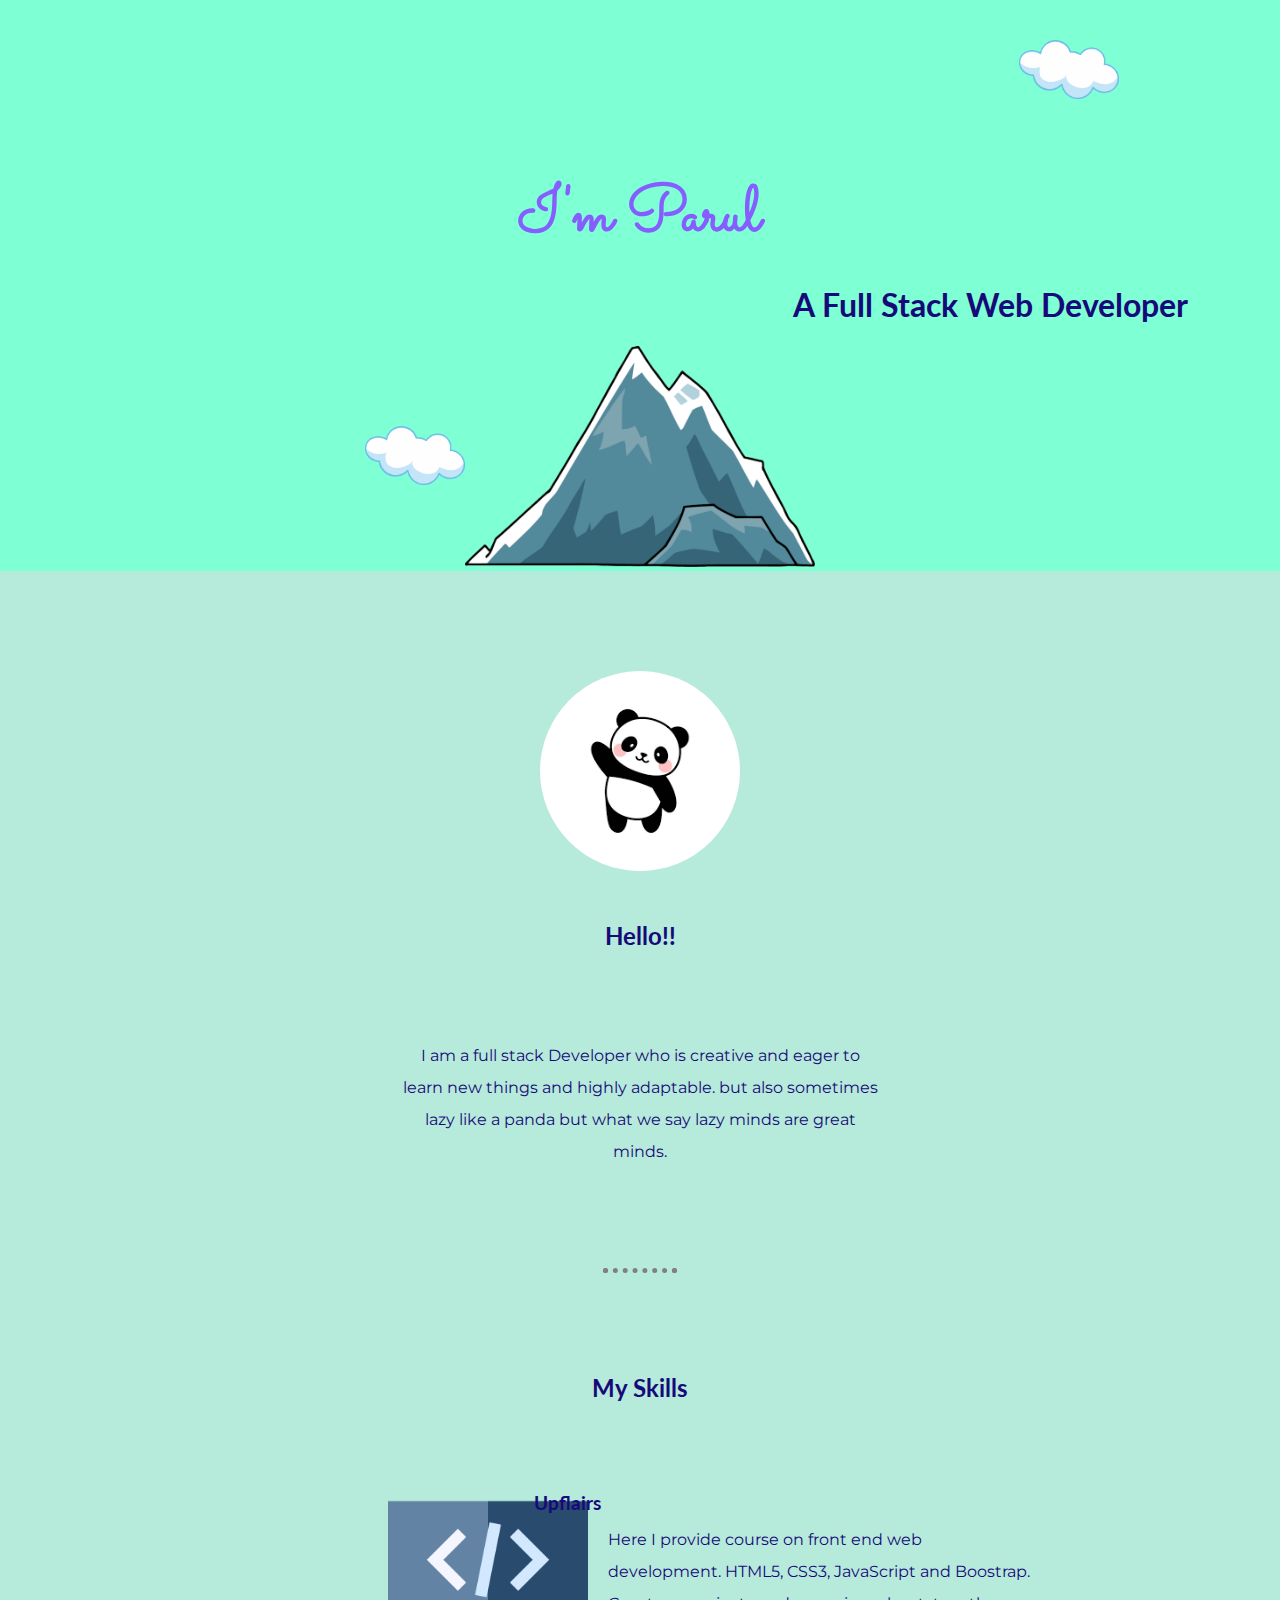
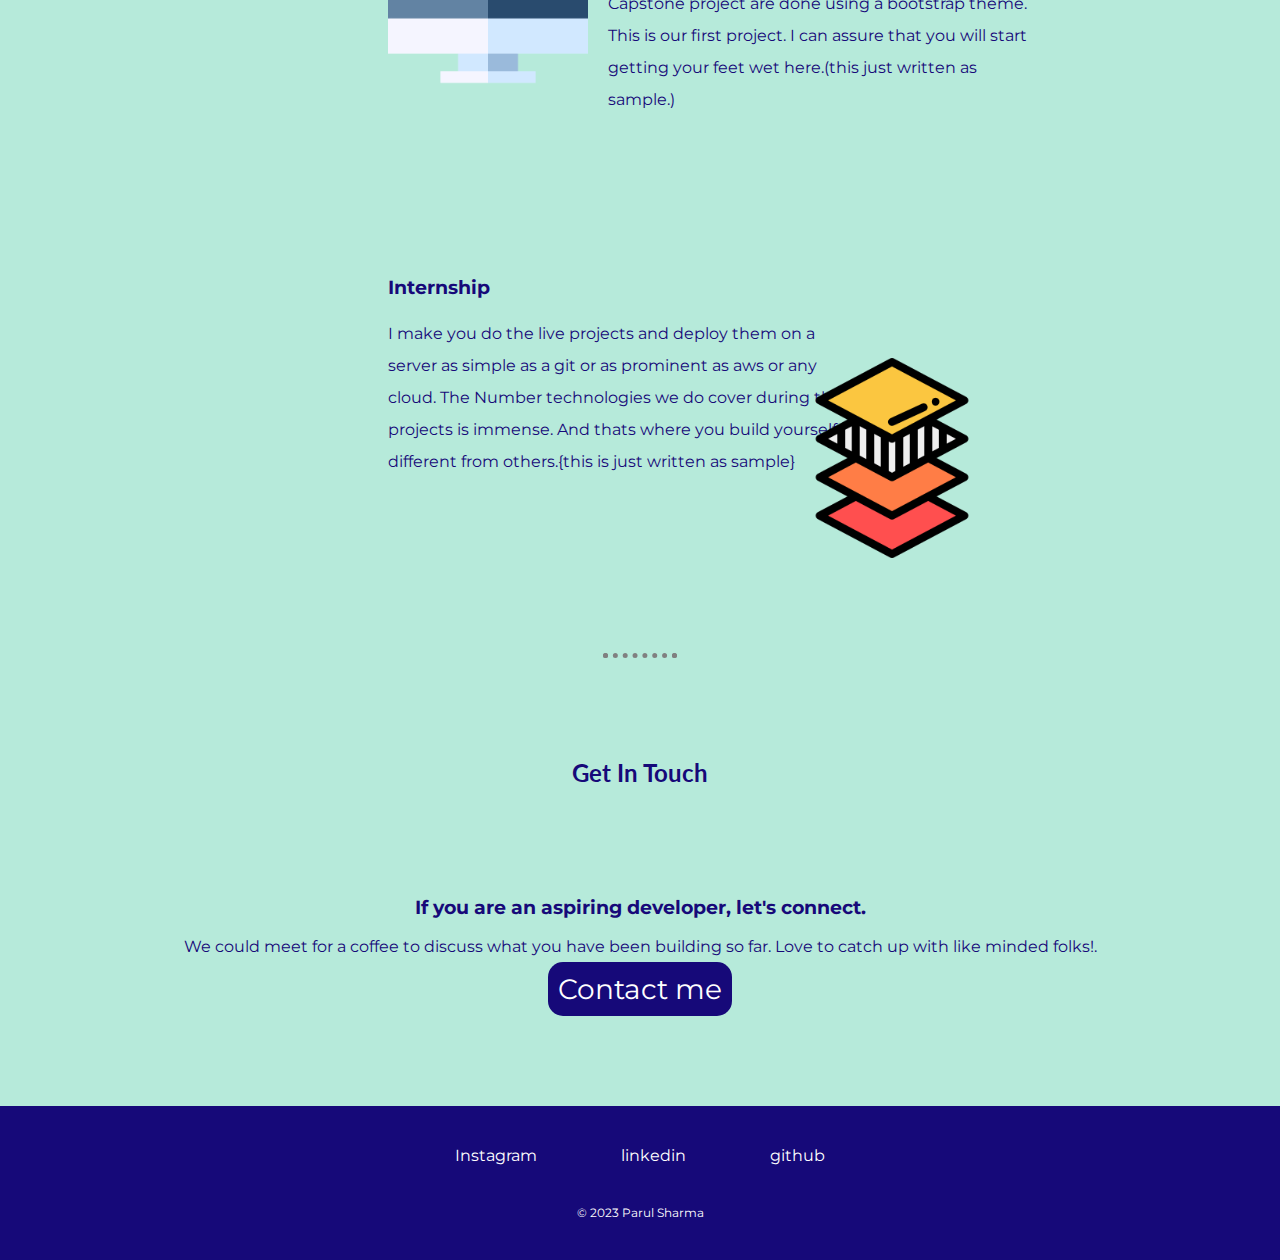
<file: index.html>
<!DOCTYPE html>
<html lang="en">
<head>
    <meta charset="UTF-8">
    <title>Parul Sharma</title>
    <link rel="stylesheet" href="css/images/style.css">
    <link rel="preconnect" href="https://fonts.googleapis.com">
    <link rel="preconnect" href="https://fonts.gstatic.com" crossorigin>
    <link href="https://fonts.googleapis.com/css2?family=Montserrat&display=swap" rel="stylesheet">
    <!-- <link href="https://fonts.googleapis.com/css2?family=Anton&family=Inspiration&family=Sedgwick+Ave+Display&display=swap" rel="stylesheet"> -->
    <link href="https://fonts.googleapis.com/css2?family=Sacramento&display=swap" rel="stylesheet">
    <link href="https://fonts.googleapis.com/css2?family=Dancing+Script:wght@700&family=Lato:wght@300&family=Montserrat:wght@500&display=swap" rel="stylesheet">
</head>
<body>
    <div class="top-section">
        <img src="css/images/cloud.png" class="top-cloud" alt="cloud">
        <h1 class="heading" >I'm Parul</h1>
        <h1 class="bio"> A Full Stack Web Developer</h1>
        <img src="css/images/cloud.png" class="bottom-cloud" alt="cloud">
        <img src="css/images/mountain.png"class="mountain" alt="mountain">
    </div>
    <div class="middle-section">
        <img class="profile-pic" src="css/images/pic.png" alt="">
        <h2>Hello!!</h2>
        <p class="intro">I am a full stack Developer who is creative and eager to learn new things and highly adaptable.
            but also sometimes lazy like a panda but what we say lazy minds are great minds.
        </p>
    </div>
    <hr>
    <div class="div-2">
        <h2>My Skills</h2>
        <img class="code" src="css/images/code.png" alt="">
        <h3 class="first">Upflairs</h3>
        <p class="p1">Here I provide course on front end web development. HTML5, CSS3, JavaScript and Boostrap. 
            Capstone project are done using a bootstrap theme. This is our first project. 
            I can assure that you will start getting your feet wet here.(this just written as sample.)
        </p>
        <h3 class="second code">Internship</h3>
        <p class="p2">I make you do the live projects and deploy them on a server as simple as a git or as prominent as
            aws or any cloud. The Number technologies we do cover during the projects is immense. And thats 
            where you build yourself different from others.{this is just written as sample}
        </p>
        <img class="layout"src="css/images/layout.png" alt="">
    </div>
    <hr>
    <div class="middle-section">
    <h2>Get In Touch</h2>
    <h3>If you are an aspiring developer, let's connect.</h3>
    <p>We could meet for a coffee to discuss what you have been building so far. Love to catch up with like minded folks!.</p>

    <a class="contact" href="mailto:parulsharmadot4901@gmail.com">Contact me</a>
    </div>
    <div class="footer">
        <div class="social">
            <a class="social-link" target="_blank" href="https://www.instagram.com/pa.rul_/">Instagram</a>
            <a class="social-link"  target="_blank" href="https://www.linkedin.com/in/parul-sharma-b54776270/">linkedin</a>
            <a class="social-link" target="_blank" href="">github</a>
        </div>
        <p class="copyright">© 2023 Parul Sharma</p>

    </div>
    
    
</body>
</html>
</file>
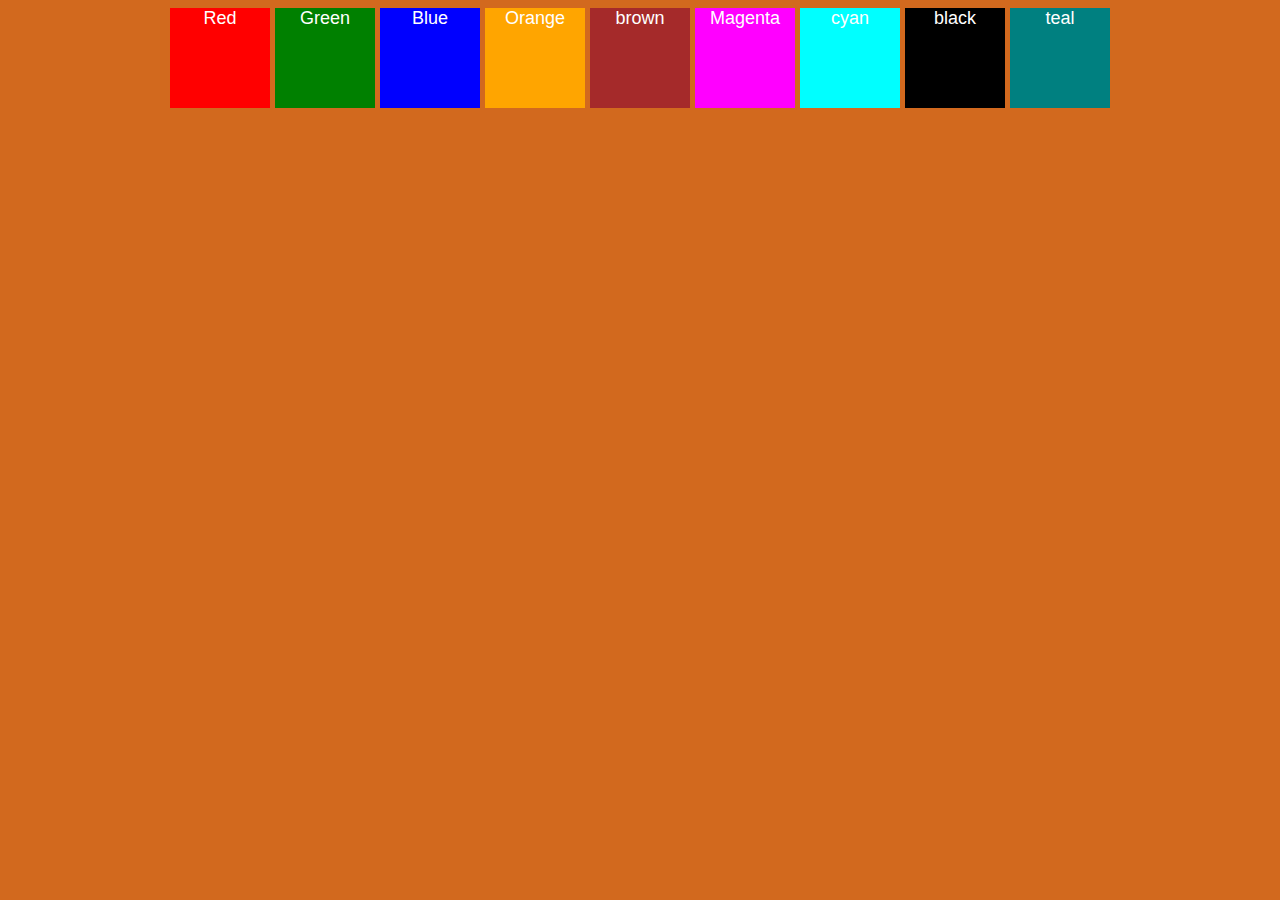
<file: day12/index.html>
<!DOCTYPE html>
<html lang="en">
<head>
    <meta charset="UTF-8">
    <meta name="viewport" content="width=device-width, initial-scale=1.0">
    <title>Responsive designs</title>
    <link rel="stylesheet" href="style.css">
</head>
<body>
    <div class="red">Red</div>
    <div class="green">Green</div>
    <div class="blue">Blue</div>
    <div class="orange">Orange</div>
    <div class="brown">brown</div>
    <div class="magenta">Magenta</div>
    <div class="cyan">cyan</div>
    <div class="black">black</div>
    <div class="teal">teal</div>

</body>
</html>
</file>
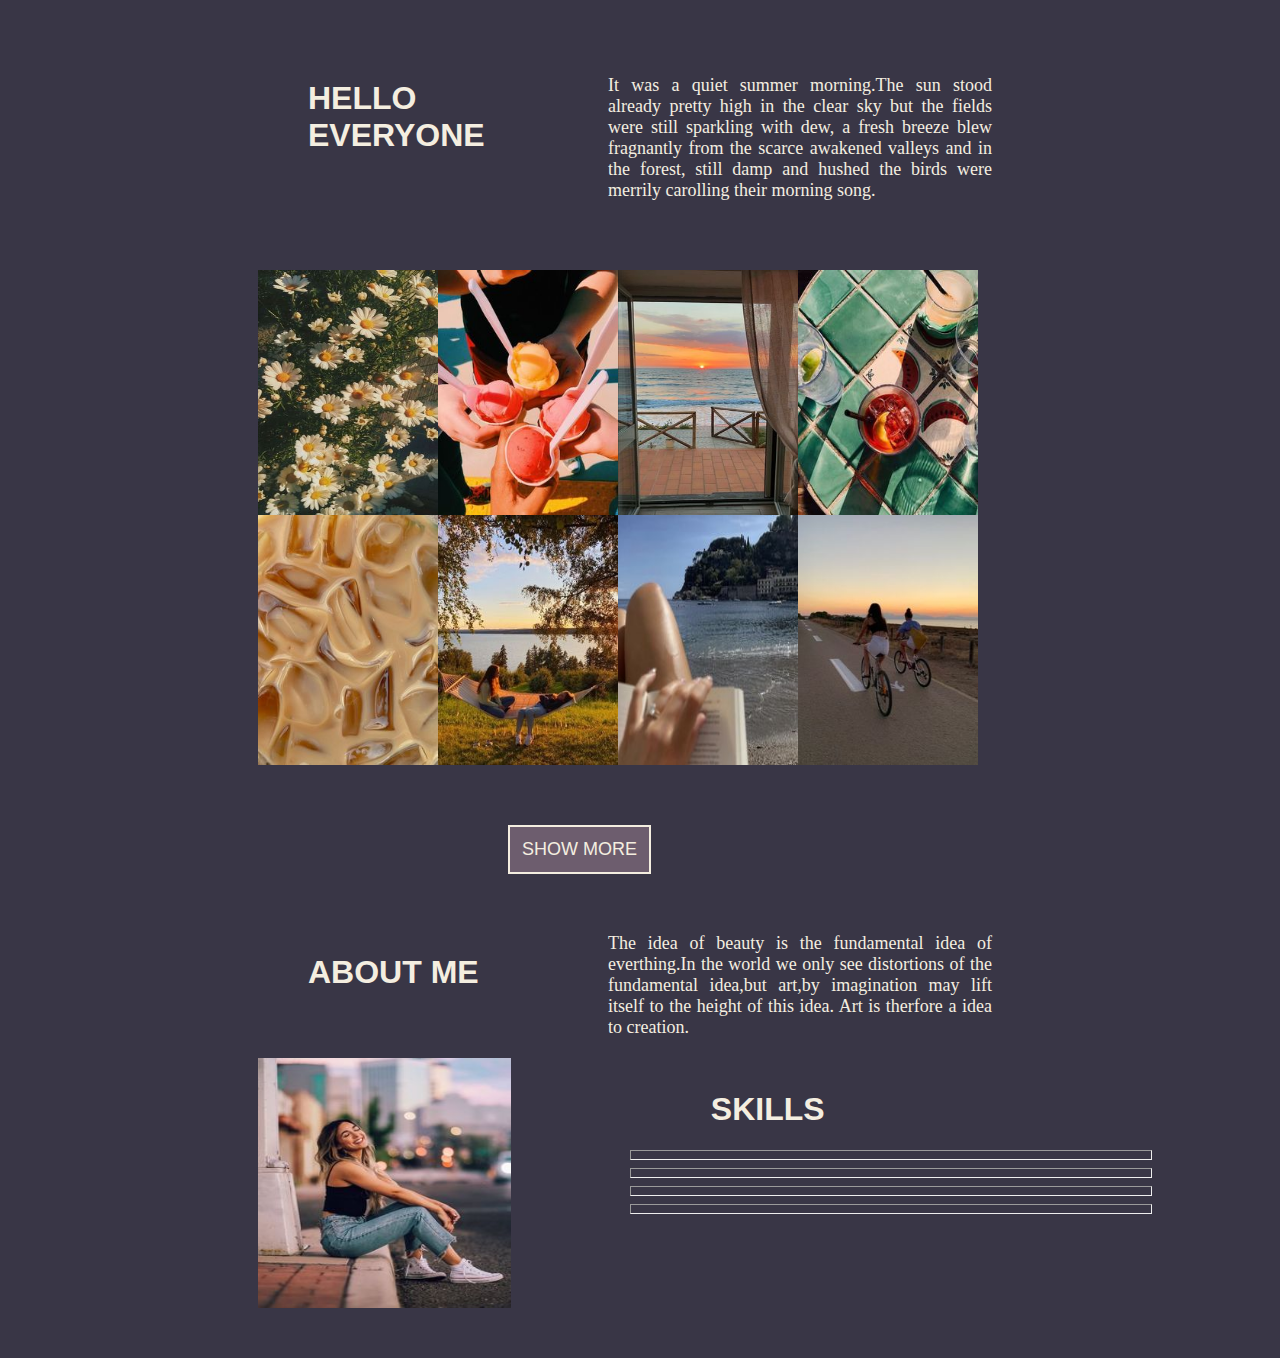
<file: profile.html>
<!DOCTYPE html>
<html lang="en">
<head>
    <meta charset="UTF-8">
    <title>my blog</title>
    <link rel="stylesheet" href="css/style.css">
</head>
<body>
    <h1 class="hello">HELLO <br> EVERYONE</h1>
    <p class="para1">It was a quiet summer morning.The sun stood already pretty high in the clear 
        sky but the fields were still sparkling with dew, a fresh breeze blew fragnantly
        from the scarce awakened valleys and in the forest, still damp and hushed the 
        birds were merrily carolling their morning song.
    </p>
    <img src="images/img1.jpg" class="first">
    <img src="images/img2.jpg" alt="" class="second">
    <img src="images/img3.jpg" alt="" class="third">
    <img src="images/img4.jpg" alt="" class="fourth">
    <div class="break"><br></div>
    <img src="images/img5.jpg" alt="" class="fifth second_row">
    <img src="images/img6.jpg" alt="" class="sixth second_row">
    <img src="images/img7.jpg" alt="" class="seventh second_row">
    <img src="images/img8.jpg" alt="" class="eight second_row">
    <div class="break"><br></div>
    <button class="fb">SHOW MORE</button>
    <div class="break1"><br></div>
    <h1 class="hello second1">ABOUT ME</h1>
    <p class="para1">
        The idea of beauty is the fundamental idea of everthing.In the world we only see distortions of the 
        fundamental idea,but art,by imagination may lift itself to the height of this idea.
        Art is therfore a idea to creation.
    </p>
    <img src="images/img.jpg" alt="" class="pic">
    <h1 class="hello third1">SKILLS</h1>
    <hr>
    <hr>
    <hr>
    <hr>
</body>
</html>
</file>
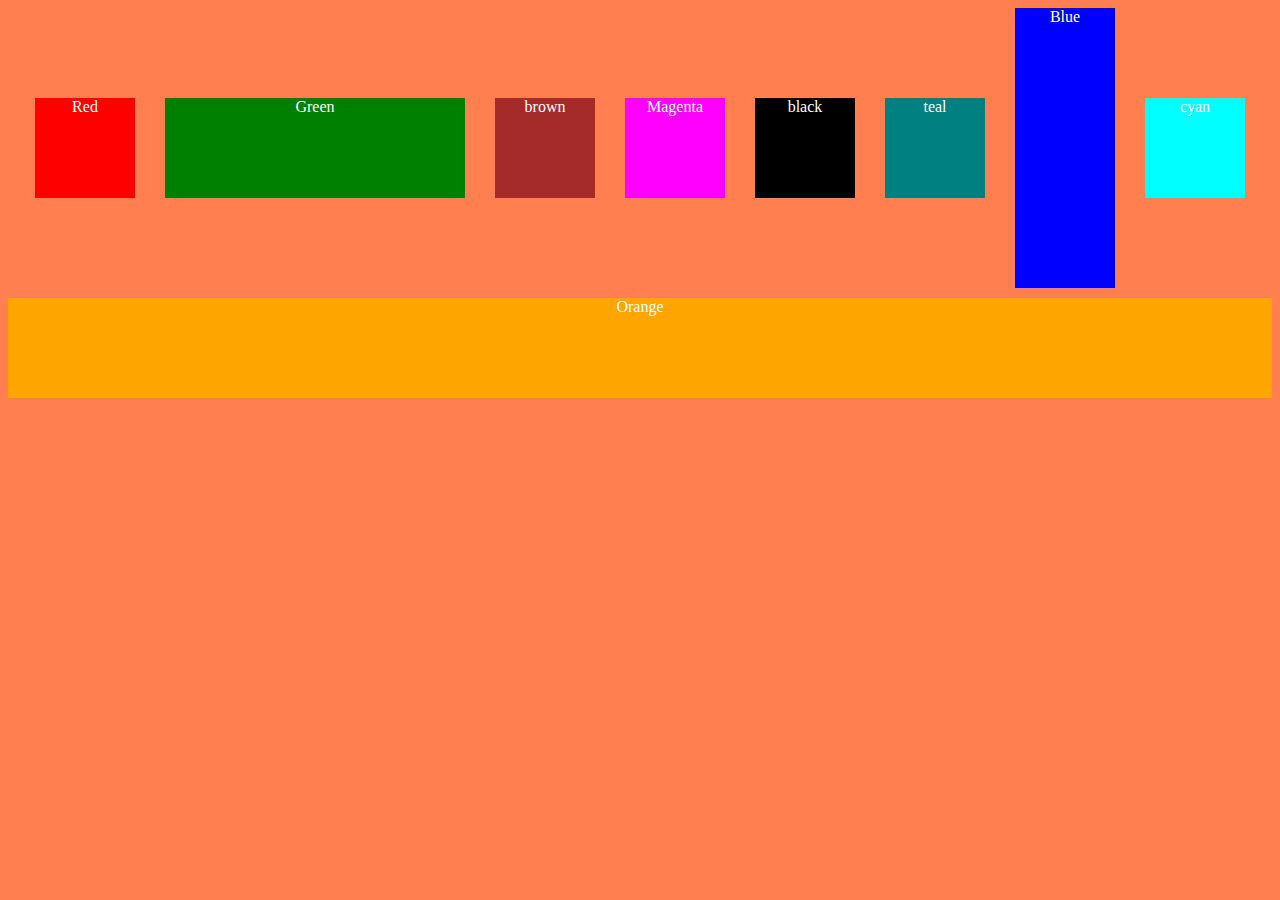
<file: day12/layout.html>
<!DOCTYPE html>
<html lang="en">
<head>
    <meta charset="UTF-8">
    <meta name="viewport" content="width=device-width, initial-scale=1.0">
    <title>flexbox</title>
    <link rel="stylesheet" href="layout.css">
</head>
<body>
    <div class="container">
        <div class="box red">Red</div>
        <div class="box green">Green</div>
        <div class="box blue">Blue</div>
        <div class="box orange">Orange</div>
        <div class="box brown">brown</div>
        <div class="box magenta">Magenta</div>
        <div class="box cyan">cyan</div>
        <div class="box black">black</div>
        <div class="box teal">teal</div>
    </div>
</body>
</html>
</file>
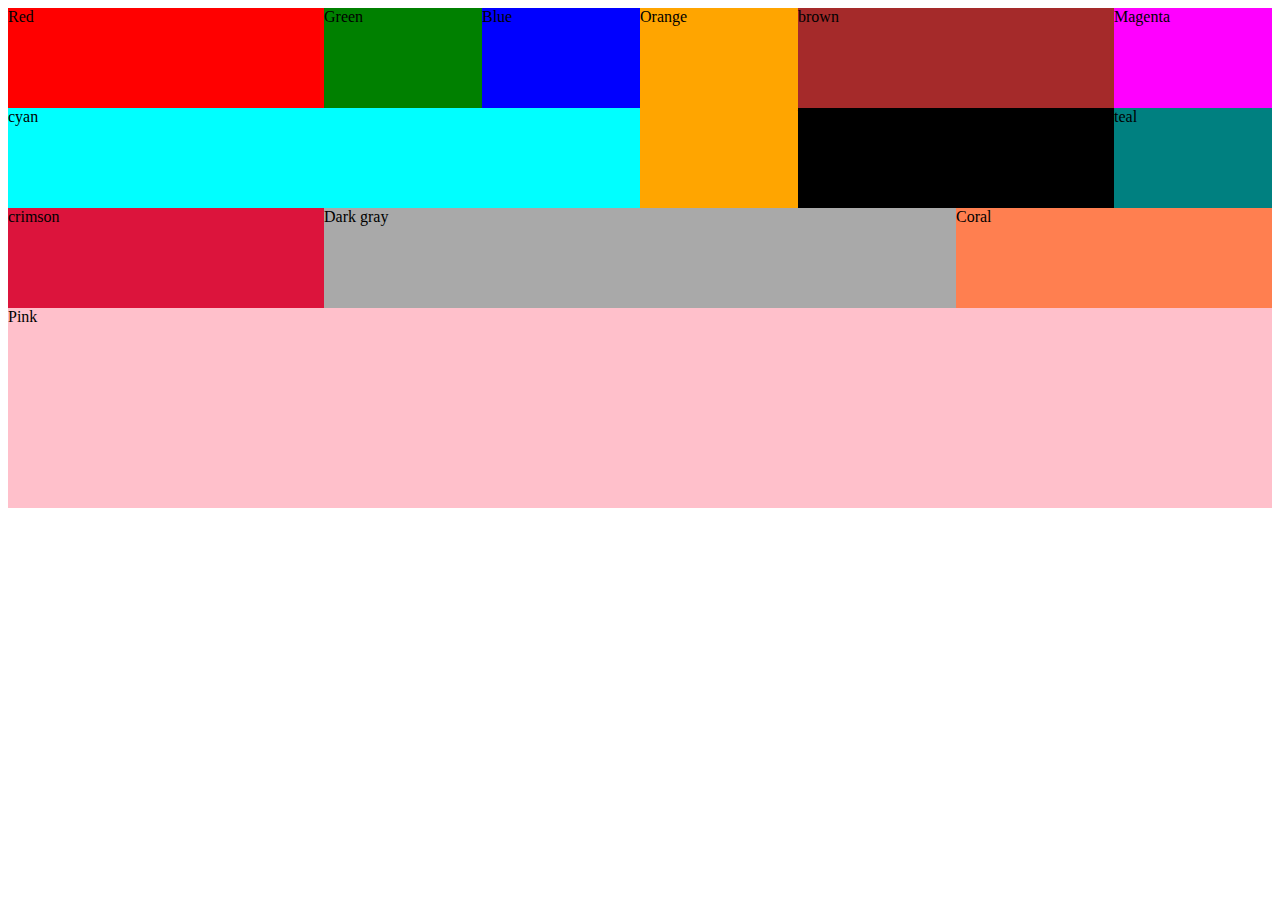
<file: day13/day13.html>
<!DOCTYPE html>
<html lang="en">
<head>
    <meta charset="UTF-8">
    <meta name="viewport" content="width=device-width, initial-scale=1.0">
    <link rel="stylesheet" href="day13.css">
    <title>grid layout</title>
</head>
<body>
    <div class="container">
        <div class="box red">Red</div>
        <div class="box green">Green</div>
        <div class="box blue">Blue</div>
        <div class="box orange">Orange</div>
        <div class="box brown">brown</div>
        <div class="box magenta">Magenta</div>
        <div class="box cyan">cyan</div>
        <div class="box black">black</div>
        <div class="box teal">teal</div>
        <div class="box cyan">cyan</div>
        <div class="box black">black</div>
        <div class="box teal">teal</div>
        <div class="box crimson">crimson</div>
        <div class="box darkgray">Dark gray</div>
        <div class="box coral">Coral</div>
        <div class="box pink">Pink</div>

    </div>
</body>
</html>
</file>
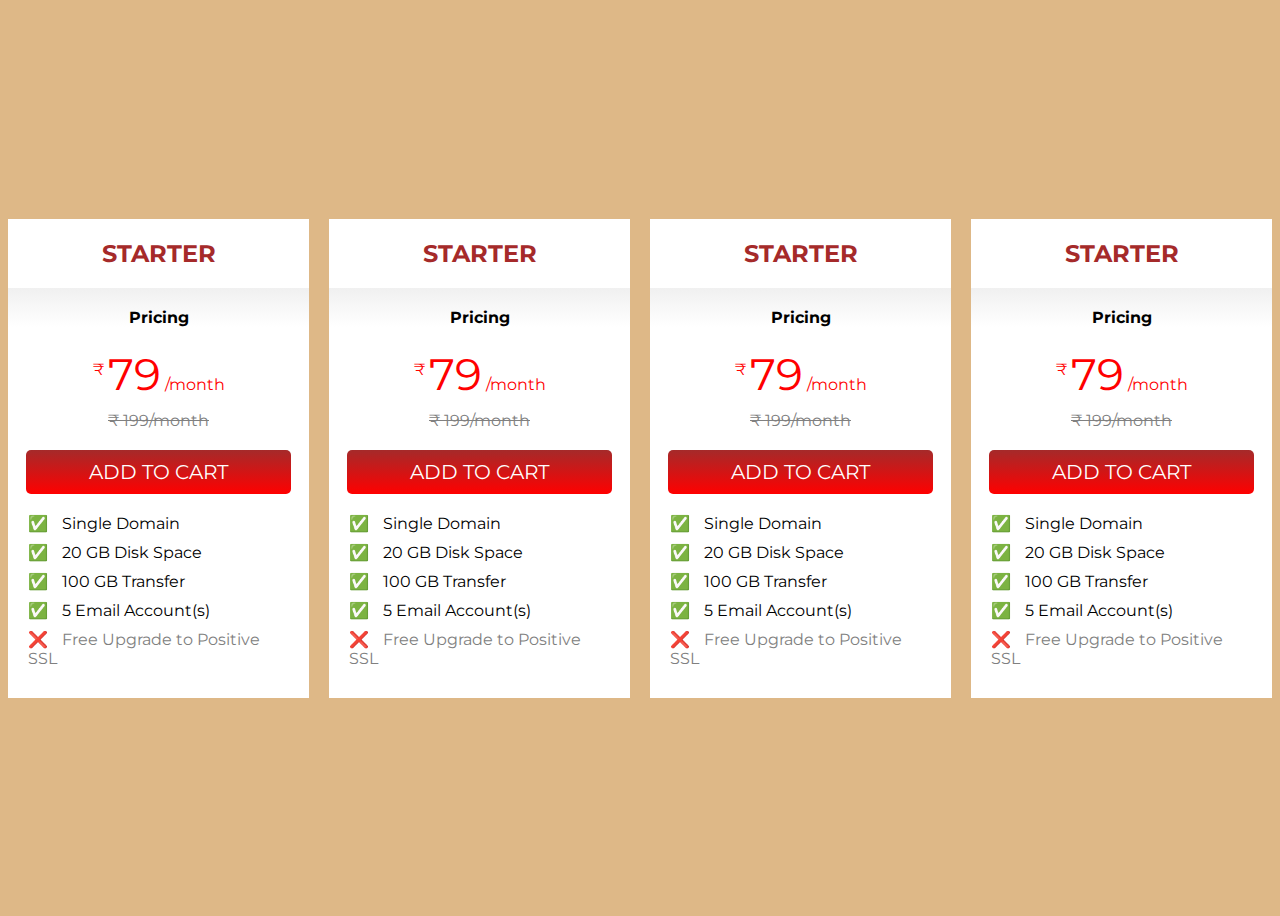
<file: day13/pricetable.html>
<!DOCTYPE html>
<html lang="en">
<head>
    <meta charset="UTF-8">
    <meta http-equiv="X-UA-Compatible" content="IE=edge">
    <meta name="viewport" content="width=device-width, initial-scale=1.0">
    <link rel="preconnect" href="https://fonts.googleapis.com">
    <link rel="preconnect" href="https://fonts.gstatic.com" crossorigin>
    <link href="https://fonts.googleapis.com/css2?family=Dancing+Script&family=Lato&family=Montserrat&family=Sacramento&display=swap" rel="stylesheet">
    <link rel="stylesheet" href="pricetable.css">
    <title>Price Table</title>
</head>
<body>
    <div class="price-container">
        <div class="price-box">
            <div class="title">
                <h2>STARTER</h2>
            </div>
            <div class="pricing">
                <h4>Pricing</h4>
            </div>
            <div class="price-row">
                <span class="rupee">₹</span>
                <span class="price">79</span>
                <span class="tenure">/month</span>
            </div>
            <div class="price-row-cancel">
                <span class="cancel-price">₹ 199/month</span>                
            </div>
            <div class="btn">
                <a class="add-to-cart" href="#">ADD TO CART</a>
            </div>
            <div class="features">
                <div class="feature">
                    <span>✅</span>
                    <span class="feature-desc">Single Domain</span>
                </div>
                <div class="feature">
                    <span>✅</span>
                    <span class="feature-desc">20 GB Disk Space</span>
                </div>
                <div class="feature">
                    <span>✅</span>
                    <span class="feature-desc">100 GB Transfer</span>
                </div>
                <div class="feature">
                    <span>✅</span>
                    <span class="feature-desc">5 Email Account(s)</span>
                </div>
                <div class="feature disable">
                    <span>❌</span>
                    <span class="feature-desc">Free Upgrade to Positive SSL</span>
                </div>
            </div>
        </div>
        <div class="price-box">
            <div class="title">
                <h2>STARTER</h2>
            </div>
            <div class="pricing">
                <h4>Pricing</h4>
            </div>
            <div class="price-row">
                <span class="rupee">₹</span>
                <span class="price">79</span>
                <span class="tenure">/month</span>
            </div>
            <div class="price-row-cancel">
                <span class="cancel-price">₹ 199/month</span>                
            </div>
            <div class="btn">
                <a class="add-to-cart" href="#">ADD TO CART</a>
            </div>
            <div class="features">
                <div class="feature">
                    <span>✅</span>
                    <span class="feature-desc">Single Domain</span>
                </div>
                <div class="feature">
                    <span>✅</span>
                    <span class="feature-desc">20 GB Disk Space</span>
                </div>
                <div class="feature">
                    <span>✅</span>
                    <span class="feature-desc">100 GB Transfer</span>
                </div>
                <div class="feature">
                    <span>✅</span>
                    <span class="feature-desc">5 Email Account(s)</span>
                </div>
                <div class="feature disable">
                    <span>❌</span>
                    <span class="feature-desc">Free Upgrade to Positive SSL</span>
                </div>
            </div>
        </div>
        <div class="price-box">
            <div class="title">
                <h2>STARTER</h2>
            </div>
            <div class="pricing">
                <h4>Pricing</h4>
            </div>
            <div class="price-row">
                <span class="rupee">₹</span>
                <span class="price">79</span>
                <span class="tenure">/month</span>
            </div>
            <div class="price-row-cancel">
                <span class="cancel-price">₹ 199/month</span>                
            </div>
            <div class="btn">
                <a class="add-to-cart" href="#">ADD TO CART</a>
            </div>
            <div class="features">
                <div class="feature">
                    <span>✅</span>
                    <span class="feature-desc">Single Domain</span>
                </div>
                <div class="feature">
                    <span>✅</span>
                    <span class="feature-desc">20 GB Disk Space</span>
                </div>
                <div class="feature">
                    <span>✅</span>
                    <span class="feature-desc">100 GB Transfer</span>
                </div>
                <div class="feature">
                    <span>✅</span>
                    <span class="feature-desc">5 Email Account(s)</span>
                </div>
                <div class="feature disable">
                    <span>❌</span>
                    <span class="feature-desc">Free Upgrade to Positive SSL</span>
                </div>
            </div>
        </div>
        <div class="price-box">
            <div class="title">
                <h2>STARTER</h2>
            </div>
            <div class="pricing">
                <h4>Pricing</h4>
            </div>
            <div class="price-row">
                <span class="rupee">₹</span>
                <span class="price">79</span>
                <span class="tenure">/month</span>
            </div>
            <div class="price-row-cancel">
                <span class="cancel-price">₹ 199/month</span>                
            </div>
            <div class="btn">
                <a class="add-to-cart" href="#">ADD TO CART</a>
            </div>
            <div class="features">
                <div class="feature">
                    <span>✅</span>
                    <span class="feature-desc">Single Domain</span>
                </div>
                <div class="feature">
                    <span>✅</span>
                    <span class="feature-desc">20 GB Disk Space</span>
                </div>
                <div class="feature">
                    <span>✅</span>
                    <span class="feature-desc">100 GB Transfer</span>
                </div>
                <div class="feature">
                    <span>✅</span>
                    <span class="feature-desc">5 Email Account(s)</span>
                </div>
                <div class="feature disable">
                    <span>❌</span>
                    <span class="feature-desc">Free Upgrade to Positive SSL</span>
                </div>
            </div>
        </div>
    </div>
</body>
</html>
</file>
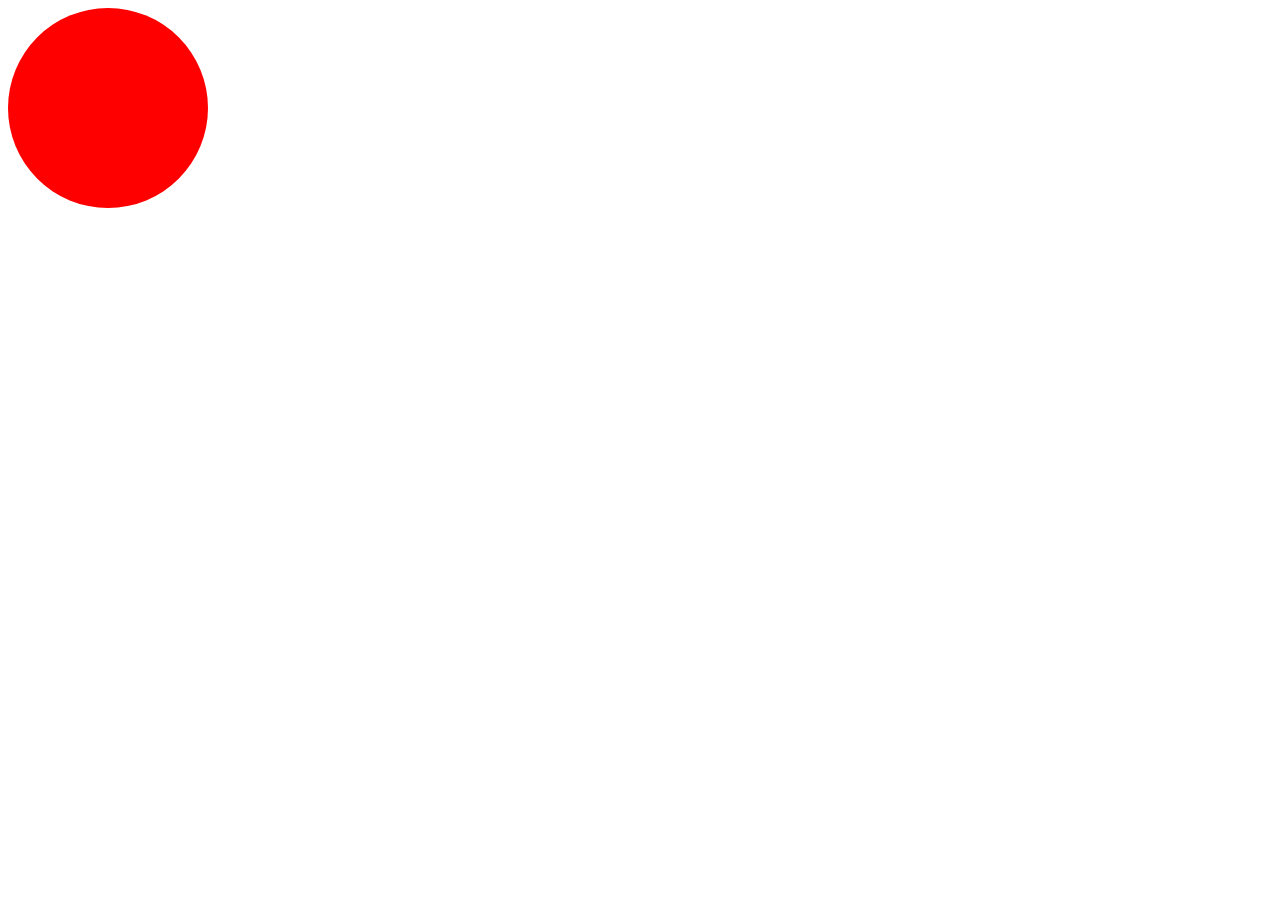
<file: day14/day14.html>
<!DOCTYPE html>
<html lang="en">
<head>
    <meta charset="UTF-8">
    <meta name="viewport" content="width=device-width, initial-scale=1.0">
    <link rel="stylesheet" href="day14.css">
    <title>animations</title>
</head>
<body>
    <!-- <div class="element">
        Box
    </div>
    <div class="rot">
        rotate
    </div> -->
    <!-- <div class="cir">
        circle
    </div> -->
    <div class="box"></div>
</body>
</html>
</file>
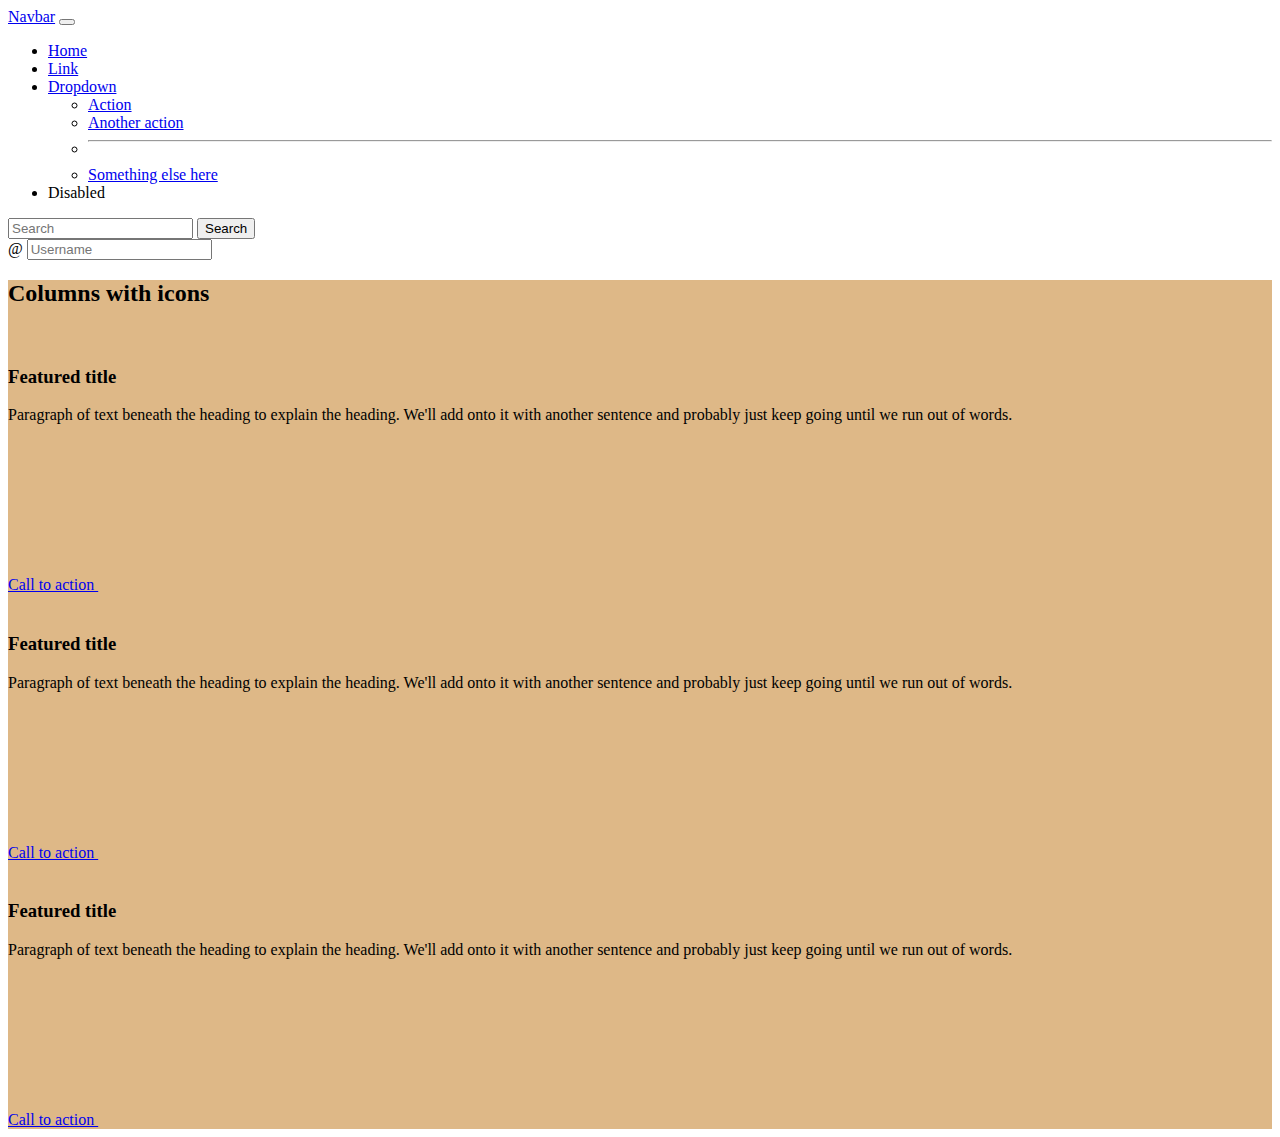
<file: day14/sample.html>
<!DOCTYPE html>
<html lang="en">
<head>
    <meta charset="UTF-8">
    <meta name="viewport" content="width=device-width, initial-scale=1.0">
    <title>bootstrap intro</title>
    <link rel="stylesheet" href="sample.css">
    <link href="https://cdn.jsdelivr.net/npm/bootstrap@5.3.0-alpha3/dist/css/bootstrap.min.css" rel="stylesheet" integrity="sha384-KK94CHFLLe+nY2dmCWGMq91rCGa5gtU4mk92HdvYe+M/SXH301p5ILy+dN9+nJOZ" crossorigin="anonymous">
</head>
<body>
    <nav class="navbar navbar-expand-lg bg-body-tertiary">
        <div class="container-fluid">
          <a class="navbar-brand" href="#">Navbar</a>
          <button class="navbar-toggler" type="button" data-bs-toggle="collapse" data-bs-target="#navbarSupportedContent" aria-controls="navbarSupportedContent" aria-expanded="false" aria-label="Toggle navigation">
            <span class="navbar-toggler-icon"></span>
          </button>
          <div class="collapse navbar-collapse" id="navbarSupportedContent">
            <ul class="navbar-nav me-auto mb-2 mb-lg-0">
              <li class="nav-item">
                <a class="nav-link active" aria-current="page" href="#">Home</a>
              </li>
              <li class="nav-item">
                <a class="nav-link" href="#">Link</a>
              </li>
              <li class="nav-item dropdown">
                <a class="nav-link dropdown-toggle" href="#" role="button" data-bs-toggle="dropdown" aria-expanded="false">
                  Dropdown
                </a>
                <ul class="dropdown-menu">
                  <li><a class="dropdown-item" href="#">Action</a></li>
                  <li><a class="dropdown-item" href="#">Another action</a></li>
                  <li><hr class="dropdown-divider"></li>
                  <li><a class="dropdown-item" href="#">Something else here</a></li>
                </ul>
              </li>
              <li class="nav-item">
                <a class="nav-link disabled">Disabled</a>
              </li>
            </ul>
            <form class="d-flex" role="search">
              <input class="form-control me-2" type="search" placeholder="Search" aria-label="Search">
              <button class="btn btn-outline-success" type="submit">Search</button>
            </form>
          </div>
        </div>
      </nav>
    <!-- <button type="button" class="btn btn-success">Base class</button> -->
    <!-- <div class="container">
       
         <div class="row">
            <div class="col-2  red" >RED</div>
            <div class="col-1 green" >green</div>
            <div class="col-1 blue" >blue</div>
            <div class="col-md-3 col-lg-4 yellow" >yellow</div>
            <div class="col-1 red" >RED</div>
            <div class="col-1 green" >green</div>
            <div class="col-1 blue" >blue</div>
            <div class="col-1 yellow" >yellow</div>
            <div class="col-1 red" >RED</div>
            <div class="col-1 green" >green</div>
            <div class="col-1 blue" >blue</div>
            <div class="col-4 yellow" >yellow</div>
            <div class="col-1 red" >RED</div>
            <div class="col-1 green" >green</div>
            <div class="col-3 blue" >blue</div>
            <div class="col-1 yellow" >yellow</div> 
        </div>
    </div> -->
    <nav class="navbar bg-body-tertiary">
        <form class="container-fluid">
          <div class="input-group">
            <span class="input-group-text" id="basic-addon1">@</span>
            <input type="text" class="form-control" placeholder="Username" aria-label="Username" aria-describedby="basic-addon1">
          </div>
        </form>
      </nav>
      <div class="container px-4 py-5" id="featured-3">
        <h2 class="pb-2 border-bottom">Columns with icons</h2>
        <div class="row g-4 py-5 row-cols-1 row-cols-lg-3">
          <div class="feature col">
            <div class="feature-icon d-inline-flex align-items-center justify-content-center text-bg-primary bg-gradient fs-2 mb-3">
              <svg class="bi" width="1em" height="1em"><use xlink:href="#collection"></use></svg>
            </div>
            <h3 class="fs-2">Featured title</h3>
            <p>Paragraph of text beneath the heading to explain the heading. We'll add onto it with another sentence and probably just keep going until we run out of words.</p>
            <a href="#" class="icon-link">
              Call to action
              <svg class="bi"><use xlink:href="#chevron-right"></use></svg>
            </a>
          </div>
          <div class="feature col">
            <div class="feature-icon d-inline-flex align-items-center justify-content-center text-bg-primary bg-gradient fs-2 mb-3">
              <svg class="bi" width="1em" height="1em"><use xlink:href="#people-circle"></use></svg>
            </div>
            <h3 class="fs-2">Featured title</h3>
            <p>Paragraph of text beneath the heading to explain the heading. We'll add onto it with another sentence and probably just keep going until we run out of words.</p>
            <a href="#" class="icon-link">
              Call to action
              <svg class="bi"><use xlink:href="#chevron-right"></use></svg>
            </a>
          </div>
          <div class="feature col">
            <div class="feature-icon d-inline-flex align-items-center justify-content-center text-bg-primary bg-gradient fs-2 mb-3">
              <svg class="bi" width="1em" height="1em"><use xlink:href="#toggles2"></use></svg>
            </div>
            <h3 class="fs-2">Featured title</h3>
            <p>Paragraph of text beneath the heading to explain the heading. We'll add onto it with another sentence and probably just keep going until we run out of words.</p>
            <a href="#" class="icon-link">
              Call to action
              <svg class="bi"><use xlink:href="#chevron-right"></use></svg>
            </a>
          </div>
        </div>
      </div>
</body>
</html>
</file>
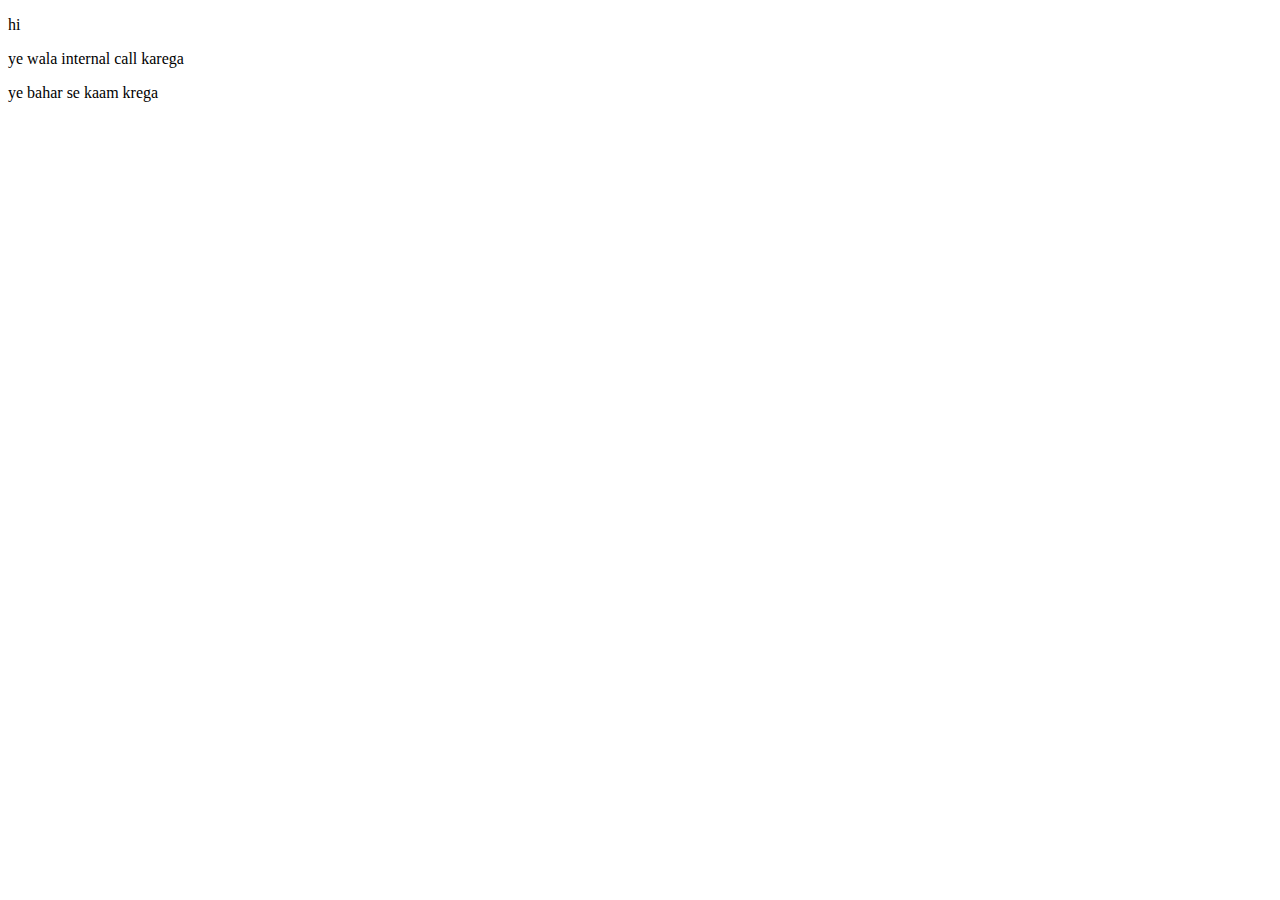
<file: day16_17/day16.html>
<!DOCTYPE html>
<html lang="en">
<head>
    <meta charset="UTF-8">
    <meta http-equiv="X-UA-Compatible" content="IE=edge">
    <meta name="viewport" content="width=device-width, initial-scale=1.0">
    <title>Javascript intro</title>
</head>
<body>
    <!-- inline js -->
    <p onclick="alert('Inline JS')">hi</p>

    <!-- internal js -->
    <script>
        //alert('its an internal js code')
        function konsawala(val){
            console.log(val+val) 
        }
    </script>
    <p onclick="konsawala('koivalue')">ye wala internal call karega</p>
    <!-- external JS -->
    <p onclick="dosomething(18)">ye bahar se kaam krega</p>
    <script src="day16.js"></script>
</body>
</html>
</file>
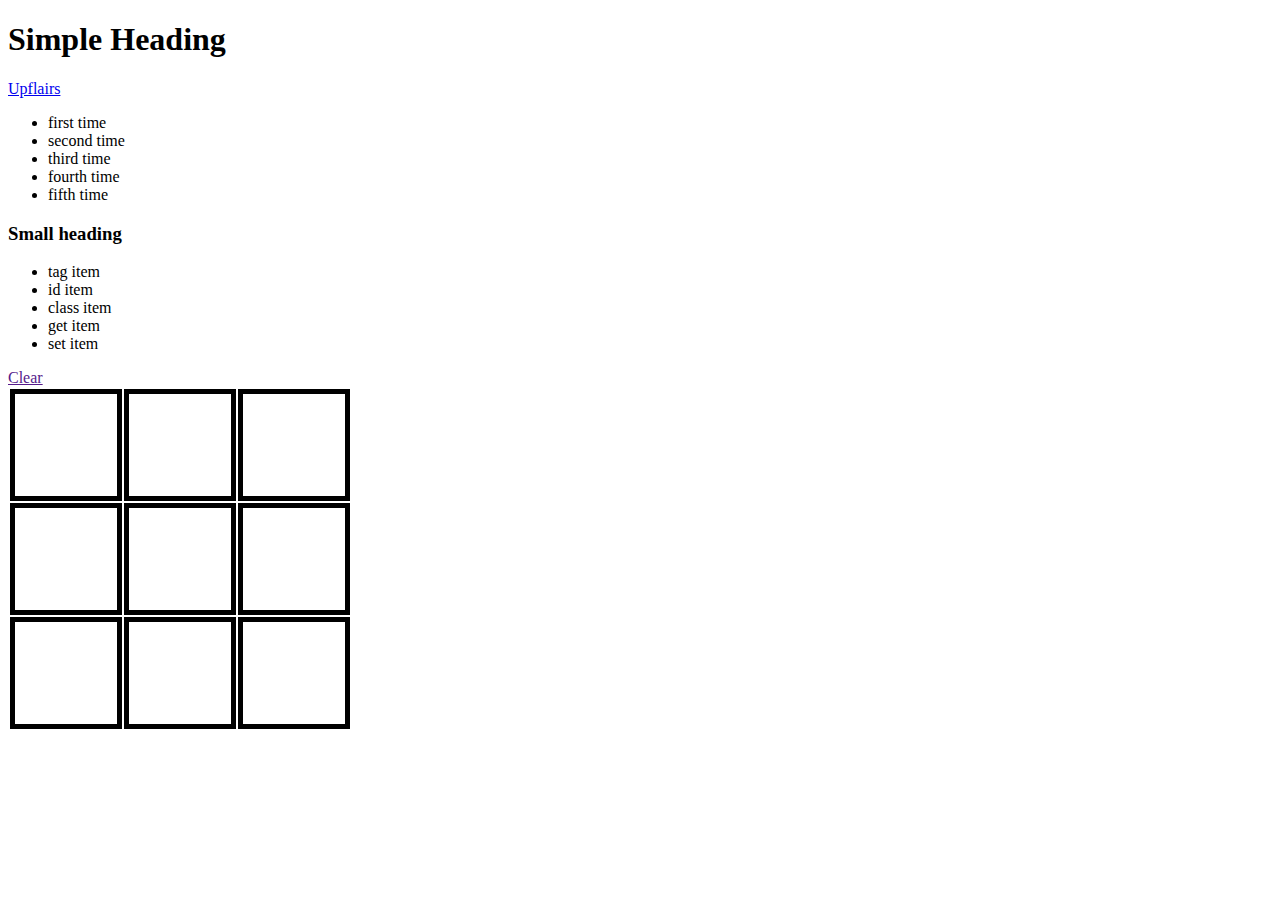
<file: day16_17/day17.html>
<!DOCTYPE html>
<html lang="en">
<head>
    <meta charset="UTF-8">
    <meta http-equiv="X-UA-Compatible" content="IE=edge">
    <meta name="viewport" content="width=device-width, initial-scale=1.0">
    <link rel="stylesheet" href="day17.css">
    <title>javascript-session</title>
</head>
<body>
    <h1>Simple Heading</h1>
    <a href="https://upflairs.com">Upflairs</a>
    <ul class="list">
        <li>first time</li>
        <li>second time</li>
        <li>third time</li>
        <li>fourth time</li>
        <li>fifth time</li>
    </ul>
    <h3 onclick="koifunction()">Small heading</h3>
    <ul class="list">
        <li>tag item</li>
        <li id="item2">id item</li>
        <li>class item</li>
        <li>get item</li>
        <li>set item</li>
    </ul>
    <a href="" id="reset">Clear</a>
    <table>
        <tr>
            <td></td>
            <td></td>
            <td></td>
        </tr>
        <tr>
            <td></td>
            <td></td>
            <td></td>
        </tr>
        <tr>
            <td></td>
            <td></td>
            <td></td>
        </tr>
    </table>
    <script src="day17.js"></script>
</body>
</html>
</file>
<file: css/images/style.css>
:root{
    --backgroundColor:#FFA3FD;
    --titleFont:#865DFF;
    --secondarycolor:#160979;
    --thirdcolor:#B6EADA;
    --sectioncolor: aquamarine;

    --defaultFont: 'Dancing Script', cursive;
    --defaulttextFont: 'Lato', sans-serif;
    --defaultheadingFont:'Sacramento', cursive;
    --defaulttext:'Montserrat', sans-serif;
}
.top-section{
 
    background-color:var(--sectioncolor);
    text-align: center;  
    /* height: 500px; */
    padding-top: 120px;
}
/* .heading-group{
    margin-top: 100px;
    display: inline-block;
} */
.heading{
    font-family: var(--defaultheadingFont);
    font-size: 4em;
    color: var(--titleFont);
    margin: 0;
    margin-top: 50px;
    display: inline-block;
}
h2{
    font-family: var(--defaulttextFont);
    color: var(--secondarycolor);
    margin: 0;
    padding-bottom: 90px;
    /* font-size: 0.75em; */
}
/* h3{
        font-family: var(--defaulttextFont);
        color: var(--secondarycolor);
        margin: 0;
        padding-bottom: 90px;
        /* font-size: 0.75em;
 } */
.first{
    font-family: var(--defaulttextFont);
    color: var(--secondarycolor);
    margin: 0;
    padding-bottom: 90px;
    margin-top: -200px;    
    padding-left: 20px;
    margin-left: -165px;
    
}
.second{
    padding-top: 80px;
    padding-bottom: 80px;
    text-align: left;
}
.p2{
    text-align: left;
    padding-left: 20px;
    margin-top: -80px;
    margin-bottom: 80px;
    width: 65%;
    margin-left:80px;
    line-height: 2;
}
.p1{
    margin-left: 300px;
    text-align: left;
    padding-left: 20px;
    margin-top: -80px;
    width: 60%;
    margin-bottom: 80px;
    line-height: 2;
    
}
img{
    margin-bottom: -5px;
}
body{
    background-color: var(--thirdcolor);
    margin: 0px;
    font-family: var(--defaulttext);
    color:var(--secondarycolor);
}
/* font-family: 'Anton', sans-serif;
font-family: 'Inspiration', cursive;
font-family: 'Sedgwick Ave Display', cursive; */
.top-cloud{
    width: 100px;
    position: absolute;
    margin-block-start: -80px;
    margin-left: 500px;
}
.bottom-cloud{
    width: 100px;
    margin-block-start:80px;
    position:absolute;
    margin-left: -100px;

}
.mountain{
    width: 350px;
    margin-bottom: 0;

}
.profile-pic{
    border-radius: 100%;
    width: 200px;
    display: block;
    margin: auto;
    margin: 100px auto 50px auto;
}
.middle-section{
    margin: 50px auto 100px auto;
    text-align: center;
    width: 75%;
}
.footer{
    margin:0px auto;
    text-align: center;
    background-color: var(--secondarycolor);
}
.intro{
    line-height: 2;
    margin: auto;
    width: 50%;
}
hr{
    margin-top: 100px;
    margin-bottom: 100px;
    
    border: dotted 5px;
    border-bottom: none;
    width: 5%;

}
.code{
    width: 200px;
    display: block;
    margin-left:100px;       /* we can also use 'float' attribute to shift images
    float left
    margin right 40px
     */
}
.layout{
    width: 200px;               /*float right margin left 40px*/
    display: block;
    margin-top: -200px;
    margin-inline-start: auto;
}

.div-2{
    margin: 50px auto 50px auto;
    text-align: center;
    width: 55%;
}
h1{

    font-family: var(--defaulttextFont);
    margin-left: 700px;

} 
a{
    text-decoration: none;
    color: white;
}
.contact{
    background-color: var(--secondarycolor);
    font-size: 1.75rem;
    padding:10px 10px;
    border-radius: 15px;
}
.contact:hover{
    background-color:var(--sectioncolor);
}
.social{
    padding: 40px 0px;

}
.social-link{
    margin: 0px 40px;
}
.social-link:hover{
    color: var(--titleFont);
}
.copyright{
    margin: 0;
    color: white;
    padding-bottom: 40px;
    font-size: 0.75rem;
}
/* .left{
    float:left;
    margin-right: 40px;
}
.right{
    float: right;
    margin-left: 40px;

}
.skill-row{
    text-align:left;
    margin-bottom: 80px;
} 

*/
</file>
<file: day12/style.css>
body{
    background-color: coral;
    text-align: center;
    color: white;
    font-family: sans-serif;
    font-size: large;
}
div{
    width: 100px;
    height: 100px;
    display: inline-block;
}
.red{
    background-color: red;
}
.green{
    background-color: green;

}
.blue{
    background-color: blue;

}

.orange{
    background-color: orange;

}
.brown{
    background-color: brown;
}
.magenta{
    background-color: magenta;
}
.cyan{
    background-color: cyan;
}
.black{
    background-color: black;
}
.teal{
    background-color: teal;
}
@media screen and (min-width:1000px){
body{
    background-color: darkkhaki;
}
}
@media screen and (min-width:700px) and (max-width:900px) {
    body{   
        background-color:burlywood;
    }
}
@media screen and (max-width:500px) {
    div{
        display: block;
    }
}   
/* media query should be written at the last, it is useful in converting a lapotop oriented website 
into mobile oriented  */
/* mobile devices: 320px-480px
ipads,tablets -481px-768px
small screens,laptops - 769px-1024px
desktops,large screens - 1025px-1200px
extra large screens,tv -1201px and more */
@media screen and (min-width:380px) and (max-width:480px) {
 .red{
    background-color: blue;
 }   
}
@media screen and (min-width:481px){
    .red{
       background-color: orange;
    }   
}
@media screen and (min-width:769px){
    .red{
       background-color: yellow;
    }   
}
@media screen and (min-width:1025px){
    .red{
       background-color: brown;
    }   
}
@media screen and (min-width:1201px) and (max-width:1480px) {
    .red{
       background-color: red;
    }   
}
@media screen and (prefers-color-scheme:dark) {
    body{
        background-color: blueviolet;
    }
    div{
        color: cyan;
    }
}
@media screen and (orientation:landscape) {
    body{
        background-color:chocolate ;
    }
}
@media screen and (orientation:portrait) {
    body{
        background-color:slategray ;
    }
}
</file>
<file: css/style.css>
.hello{
    margin-left: 300px;
    margin-block-start: 80px;
    font-family:Arial,sans-serif;
    font-style: normal;
    font-size: xx-large;
    color:#F4EEE0 ;
}
body{
    background-color:#393646;
}
.para1{
    text-align: justify;
    display: inline-block;
    margin-left: 600px;
    position: absolute;
    margin-block-start: -100px;
    width:30%;
    height:300px;
    color:#F4EEE0 ;
    font-size: large;
}
img{
    width: 180px;
    height:250px;
    margin-block-start:75px;
    float: left;
    position: relative;
    top: 20px;
    bottom: 50px;
    
}
.first{
    margin-left: 250px;
}
.fifth{
    margin-left: 390px;    
}
.break{
    width: 300px;
    height: 300px;
}
.second_row,fifth,sixth,seventh,eight{
    top: -60px;
    right: 140px;
}
.fb{
    background-color:#6D5D6E;
    color: #F4EEE0;
    font-size: large;
    border: 2px solid #F4EEE0;
    padding: 12px;
    margin-left: 500px;
}
.break1{
    width: 30px;
    height:30px;
}
.second1{
    margin-block-start: 70px;
    position: relative;
    top: -20px;
}
.pic{
    margin-left: 250px;
    top: -50px;
    width: 20%;
} 
.third1{
    left: 200px;
    position: relative;
    display: block;
}
hr{
    size: 5px;
    color: beige;
    width: 32em;
    padding: 4px;
    
}
</file>
<file: day12/layout.css>
body{
    background-color: coral;
    text-align: center;
    color: white;
}
.container{
    display: flex;
    flex-direction: row;
    justify-content: center;
    /* height: 1500px; */
    align-items: center;
    flex-wrap: wrap;
    /*gap=30px*/
    column-gap: 30px;
    row-gap: 10px;
}
.box{
    height:100px;
    width: 100px;
}
.red{
    background-color: red;
}
.green{
    background-color: green;
    width: 300px;
}
.blue{
    background-color: blue;
    height: 280px;
    order: 1;
}

.orange{
    background-color: orange;
    order: 4;
    flex-grow: 2;
}
.brown{
    background-color: brown;
}
.magenta{
    background-color: magenta;
}
.cyan{
    background-color: cyan;
    order:2;

}
.black{
    background-color: black;
}
.teal{
    background-color: teal;
}
</file>
<file: day13/day13.css>
div{
    min-width: 100px;
    min-height: 100px;
}
.container{
    display: grid;
    grid-template-columns: 4fr 4fr 4fr 4fr 4fr 4fr 4fr 4fr;
    grid-template-rows: 4fr 4fr 4fr 4fr 4fr 4fr;
}
.red{
    background-color: red;
    grid-column-start: 1;
    grid-column-end: 3;
    grid-row-start: 1;
    grid-row-end: 3;
}
.green{
    background-color: green;
    grid-column-start: 3;
    grid-column-end: 4;
    grid-row-start: 1;
    grid-row-end: 1;

}
.blue{
    background-color: blue;
    grid-column-start: 4;
    grid-column-end: 5;
    grid-row-start: 1;
    grid-row-end: 1;

}

.orange{
    background-color: orange;
    grid-column-start: 5;
    grid-column-end: 6;
    grid-row-start: 1;
    grid-row-end: 4;

}
.brown{
    background-color: brown;
    grid-column-start: 6;
    grid-column-end: 8;
    grid-row-start: 1;
    grid-row-end: 2;
}
.magenta{
    background-color: magenta;
    grid-column-start: 8;
    grid-column-end: 9;
    grid-row-start: 1;
    grid-row-end: 1;
}
.cyan{
    background-color: cyan;
    grid-column-start: 1;
    grid-column-end: 5;
    grid-row-start: 2;
    grid-row-end: 4;
}
.black{
    background-color: black;
    grid-column-start: 6;
    grid-column-end: 8;
    grid-row-start: 2;
    grid-row-end: 4;
}
.teal{
    background-color: teal;
    grid-column-start: 8;
    grid-column-end: 9;
    grid-row-start: 2;
    grid-row-end: 4;
} 
.crimson{
    background-color: crimson;
    grid-column-start: 1;
    grid-column-end: 3;
    grid-row-start: 3;
    grid-row-end: 4;
}
.darkgray{
    background-color: darkgray;
    grid-column-start: 3;
    grid-column-end: 7;
    grid-row-start: 3;
    grid-row-end: 4;
}
.coral{
    background-color: coral;
    grid-column-start: 7;
    grid-column-end: 9;
    grid-row-start: 3;
    grid-row-end: 4;
}
.pink{
    background-color: pink;
    grid-column-start: 1;
    grid-column-end: 9;
    grid-row-start: 4;
    grid-row-end: 6;
}
</file>
<file: day13/pricetable.css>
body{
    font-family: 'Montserrat';
    background-color: burlywood;
}

h2{
    margin: 0;
    padding: 0;
}
h4{
    margin: 0;
    padding: 0;
}

.price-container{
    height: 100vh;
    display: flex;
    column-gap: 20px;
    justify-content: center;
    align-items: center;
}

.price-box{
    text-align: center;
    background-color: white;
    padding: 20px 0px;
}
/* Title */
.title{
    color:brown;
    margin-bottom: 20px;      
}

/* Pricing */
.pricing{
    padding-top: 20px;
    margin-bottom: 20px;
    background-image: linear-gradient(
        180deg, 
        rgb(240,240,240),
        white
    );
}

/* Price Row */
.price-row{
    color: red;
}
.rupee{
    position: relative;
    bottom: 15px;
}
.price{
    font-size: 2.75rem;
}

/* Price Row Cancel */
.price-row-cancel{
    margin: 10px auto;
    color:gray;
}

.cancel-price{
    text-decoration:line-through ;
}


/* Button */
.btn{
    margin: 20px auto;
}

.add-to-cart{
    text-decoration: none;
    background-color: brown;
    background-image: linear-gradient(
        180deg, 
        brown,
        red
    );
    padding: 10px 20px;
    border-radius: 5px;
    font-size: 1.25rem;
    color: white;
    display: inline-block;
    width: 75%;
}

.add-to-cart:hover{
    background-image: linear-gradient(
        180deg, 
        red,
        red
    );
}


/* Features */
.features{
    text-align: left;
    padding: 0px 20px;
}
.feature{
    margin-bottom: 10px;
}
.feature-desc{
    margin-left: 10px;
}

.disable{
    color: gray;
}
</file>
<file: day14/day14.css>
/*.element{
    width: 200px;
    height: 200px;
    border: solid 1px;
    border-color: black;
    background-color: aqua; 
    animation: pulse 5s infinite;
}
@keyframes pulse{
    0%,100%{
        background-color: aqua;
    }
    50%{
        background-color: cornflowerblue;
    }
}
.element:hover{
    animation:resizer 5s 1;
}

@keyframes resizer{
    0%,100%{
        transform: scale(1.0);
        background-color: aqua;
    }
    50%{
        transform: scale(0.25);
        background-color: cornflowerblue;
    }
} 

.rot{
    width: 200px;
    height: 200px;
    border: solid 1px;
    border-color: black;
    /* background-color: aqua; 
}
.rot:hover{
    animation: rot 5s infinite;
}
@keyframes rot{
    0%,100%{
        transform: scale(1.0); 
        transform: rotate(0deg);
        background-color: aqua;
    }
    50%{
        /* transform: scale(0.25);
        transform: rotate(360deg);
        background-color: cornflowerblue;
    }
}
.cir{
    width: 250px;
    height: 250px;
    margin: 0 auto;
    background-color: red;
    animation-name: stretch;
    animation-duration: 1.5s;
    animation-timing-function: ease-out;
    animation-delay: 0;
    animation-direction: alternate;
    animation-iteration-count: infinite;
    animation-fill-mode: none;
    animation-play-state: running;

}
.cir:hover{
    animation:stretch 5s 1;
} 
@keyframes stretch{
    0%{
        transform:scale(.3);
        background-color: red;
        border-radius: 100%;
    }
    50%{
        background-color: orange;
    }
    100%{
        transform:scale(1.5);
        background-color: yellow;
    }
}*/
.box{
    width: 200px;
    height: 200px;
    border-radius: 100%;
    background-color: red;
    animation-name: movedown;
    animation-duration: 2s;
    animation-timing-function: ease-in;
    animation-direction: alternate; 
    animation-iteration-count: infinite;

}
@keyframes movedown{
    0%{
        transform: translate(0px,100px);
    }
    50%{
        transform: translate(400px,400px);
    }
    100%{
        transform: translate(-100px,-100px);
    }
}
</file>
<file: day14/sample.css>
.container{
    background-color:burlywood
}
.red{
    background-color: red;
}
.green{
    background-color: green;
}
.blue{
    background-color: blue;
}
.yellow{
    background-color: yellow;
}
</file>
<file: day16_17/day17.css>
td{
    width: 100px;
    height: 100px;
    font-size: 50px;
    text-align: center;
    border: 5px black solid;
}
</file>
